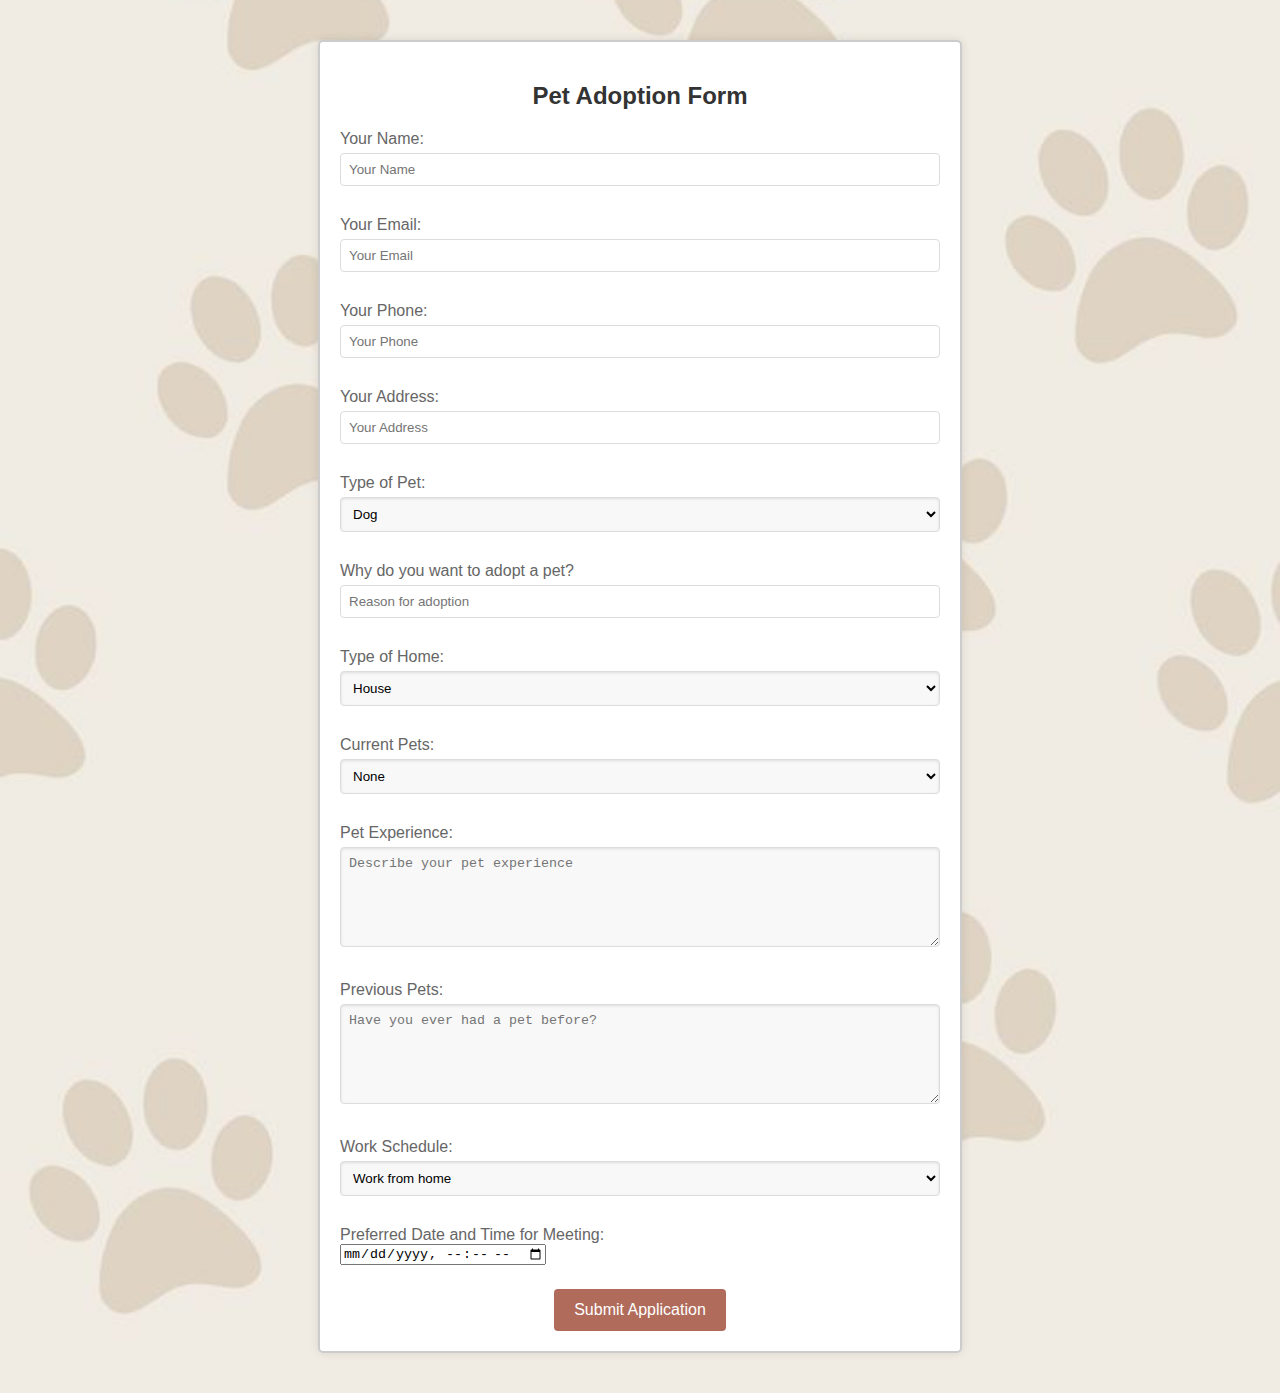
<file: adoptionform/adoptionform.html>
<!DOCTYPE html>
<html lang="en">
<head>
    <meta charset="UTF-8">
    <meta http-equiv="X-UA-Compatible" content="IE=edge">
    <meta name="viewport" content="width=device-width, initial-scale=1.0">
    <title>Adoption Form</title>
    <link rel="icon" href="doglogo.png">
    <link rel="stylesheet" href="adoptionform.css">
</head>
<body>
    <form id="adoptionForm">
        <h2>Pet Adoption Form</h2>

        <label for="name">Your Name:</label>
        <input type="text" id="name" name="name" required placeholder="Your Name" autocomplete="name">

        <label for="email">Your Email:</label>
        <input type="email" id="email" name="email" required placeholder="Your Email" autocomplete="email">

        <label for="phone">Your Phone:</label>
        <input type="tel" id="phone" name="phone" required placeholder="Your Phone" autocomplete="tel">

        <label for="address">Your Address:</label>
        <input type="text" id="address" name="address" required placeholder="Your Address" autocomplete="address-level1">

        <label for="petType">Type of Pet:</label>
        <select id="petType" name="petType">
            <option value="dog">Dog</option>
            <option value="cat">Cat</option>
            <option value="bird">Bird</option>
            <option value="rabbit">Rabbit</option>
        </select>

        <label for="reason">Why do you want to adopt a pet?</label>
        <input type="text" id="reason" name="reason" required placeholder="Reason for adoption">

        <label for="homeType">Type of Home:</label>
        <select id="homeType" name="homeType">
            <option value="house">House</option>
            <option value="apartment">Apartment</option>
            <option value="condo">Condo</option>
            <option value="other">Other</option>
        </select>

        <label for="currentPets">Current Pets:</label>
        <select id="currentPets" name="currentPets">
            <option value="none">None</option>
            <option value="dog">Dog(s)</option>
            <option value="cat">Cat(s)</option>
            <option value="both">Both</option>
            <option value="other">Other</option>
        </select>

        <label for="petExperience">Pet Experience:</label>
        <textarea id="petExperience" name="petExperience" placeholder="Describe your pet experience"></textarea>

        <label for="previousPet">Previous Pets:</label>
        <textarea id="previousPet" name="previousPet" placeholder="Have you ever had a pet before?"></textarea>

        <label for="workSchedule">Work Schedule:</label>
        <select id="workSchedule" name="workSchedule">
            <option value="home">Work from home</option>
            <option value="part-time">Part-time</option>
            <option value="full-time">Full-time</option>
            <option value="flexible">Flexible</option>
        </select>

        <label for="preferredDateTime">Preferred Date and Time for Meeting:</label>
        <input type="datetime-local" id="preferredDateTime" name="preferredDateTime" required title="Select your preferred date and time for meeting the pet">

        <button type="submit">Submit Application</button>
    </form>
    <script src="adoptionform.js"></script>
</body>
</html>
</file>
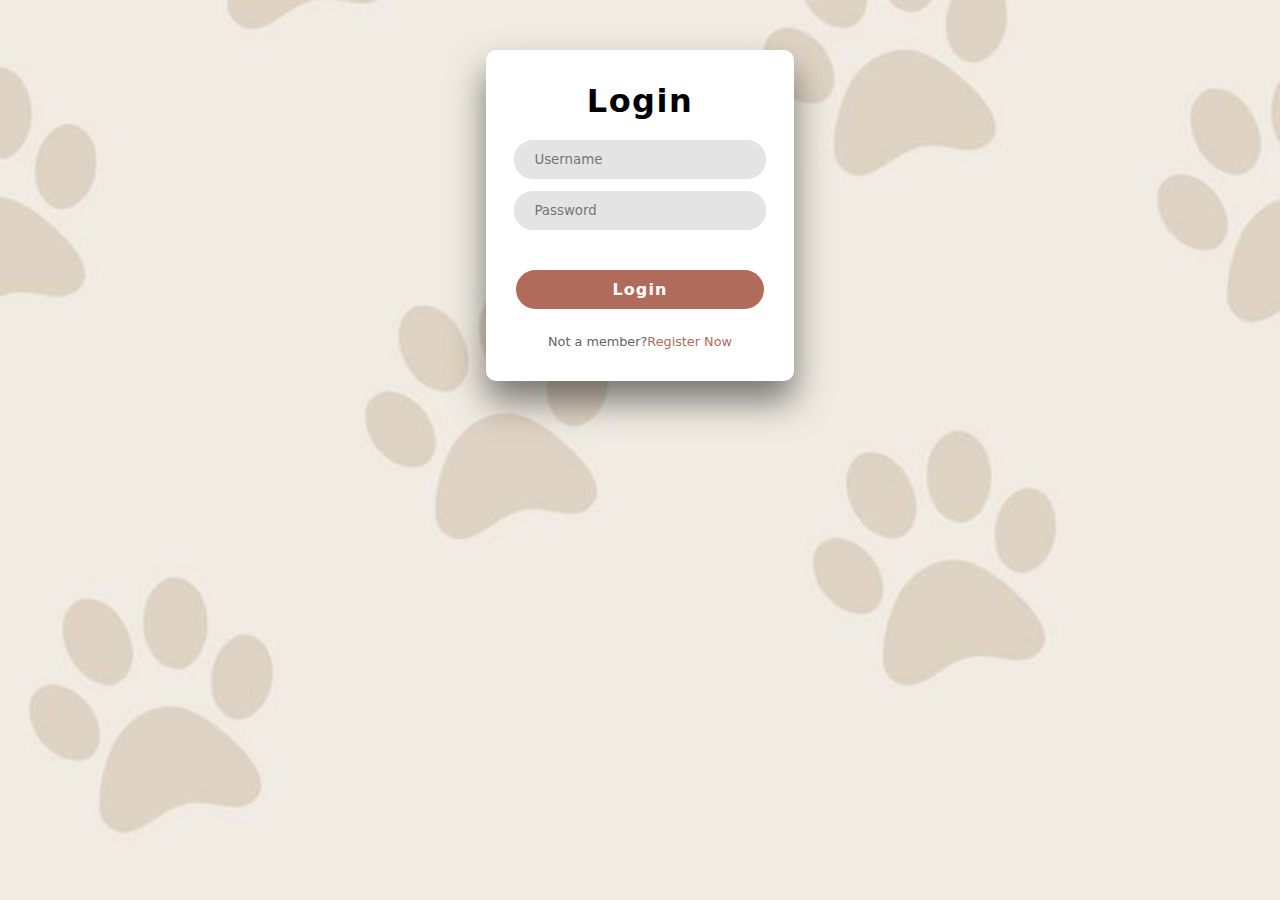
<file: FORM/login.html>
<!DOCTYPE html>
<html lang="en">
<head>
    <meta charset="UTF-8">
    <meta name="viewport" content="width=device-width, initial-scale=1.0">
    <title>Login Page</title>
    <link rel="stylesheet" href="form.css">
</head>
<body>
    <div class="box login-box">
        <h1>Login</h1>
        <form action="#">
            <input type="text" placeholder="Username">
            <input type="password" placeholder="Password">
        </form>
        <a href="/Main Page/main.html"><button>Login</button></a>
        <div class="member">
            Not a member?<a href="./signup.html">Register Now</a>
        </div>
    </div>
    <script>
        function storeLogin() {
            const username = document.querySelector('.login-box input[type="text"]').value;
            const password = document.querySelector('.login-box input[type="password"]').value;
    
          
            const userDetails = localStorage.getItem(username);
            if (userDetails) {
                
                const userDetailsObj = JSON.parse(userDetails);
                
                
                if (userDetailsObj.password === password) {
                    alert('You are now logged in.');
                } else {
                    alert('Incorrect password. Please try again.');
                }
            } else {
                alert('Username does not exist. Please register.');
            }
        }
    
        document.querySelector('.login-box button').addEventListener('click', storeLogin);
    </script>
    
    
</body>
</html>
</file>
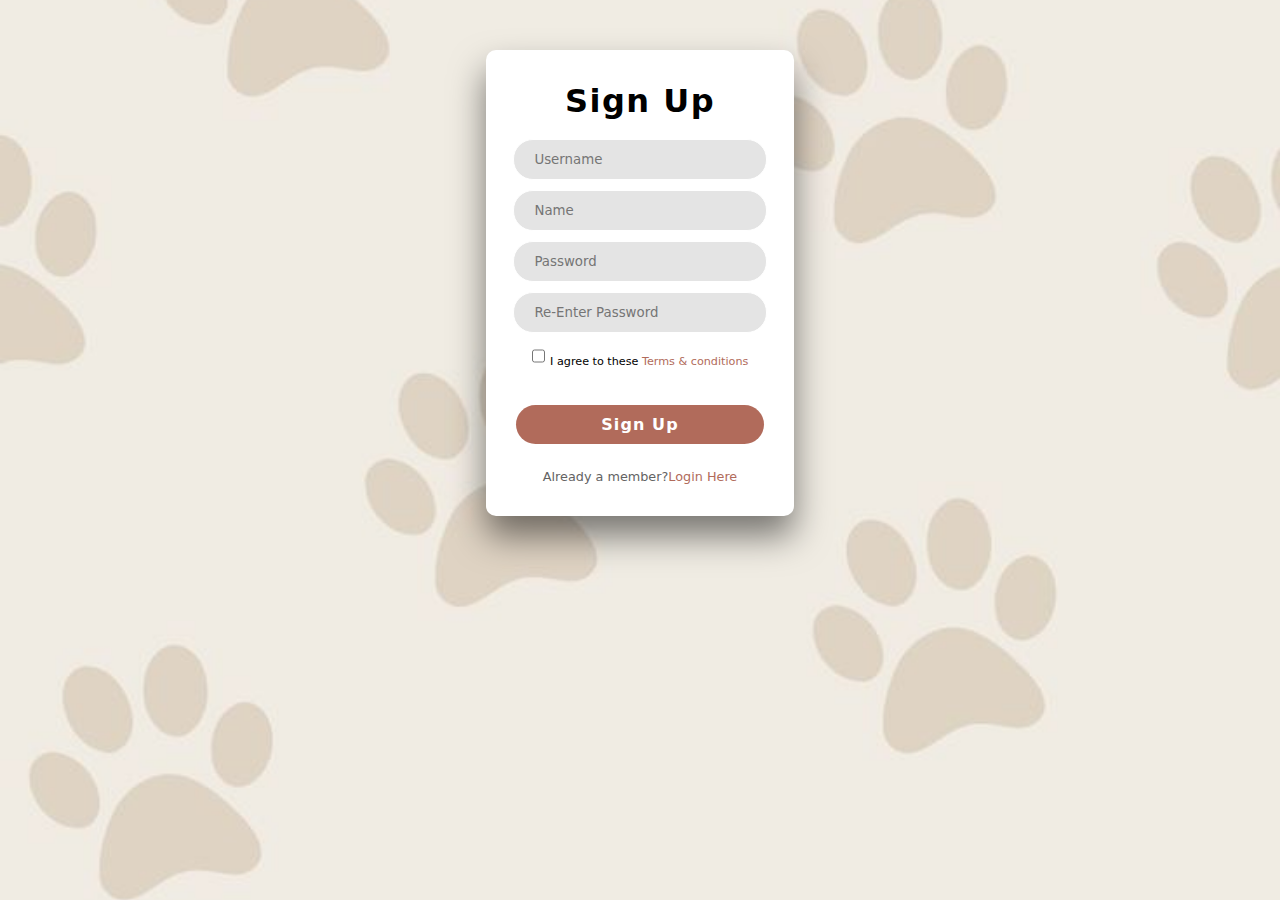
<file: FORM/signup.html>
<!DOCTYPE html>
<html lang="en">
<head>
    <meta charset="UTF-8">
    <meta name="viewport" content="width=device-width, initial-scale=1.0">
    <title>SignUp</title>
    <link rel="stylesheet" href="form.css">
</head>
<body>
    <div class="box signup-box">
        <h1>Sign Up</h1>
        <form id="signupForm">
            <input type="text" placeholder="Username" required>
            <input type="text" placeholder="Name" required>
            <input type="password" placeholder="Password" id="password" required>
            <input type="password" placeholder="Re-Enter Password" id="confirm_password" required>
            <div class="terms">
                <input type="checkbox" id="checkbox" required>
                <label for="checkbox">I agree to these <a href="#">Terms & conditions</a></label>
            </div>
            <button type="submit">Sign Up</button>
        </form>
        <div class="member">
            Already a member?<a href="./login.html">Login Here</a>
        </div>
    </div>
    <script>
        document.getElementById('signupForm').addEventListener('submit', function(event) {
            event.preventDefault(); 
            storeSignUp();
        });
    
        function storeSignUp() {
            const form = document.querySelector('#signupForm');
            const username = form.elements[0].value;
            const name = form.elements[1].value;
            const password = form.elements[2].value;
            const rePassword = form.elements[3].value;
    
            if (localStorage.getItem(username)) {
                alert('Username already exists, please choose another.');
                return;
            }
    

            if (password === rePassword) {
                
                localStorage.setItem(username, JSON.stringify({ name: name, password: password }));
                alert('You are now registered.'); 
            } else {
                
                alert('Passwords do not match, please try again.');
            }
        }
    </script>
    
    
</body>
</html>
</file>
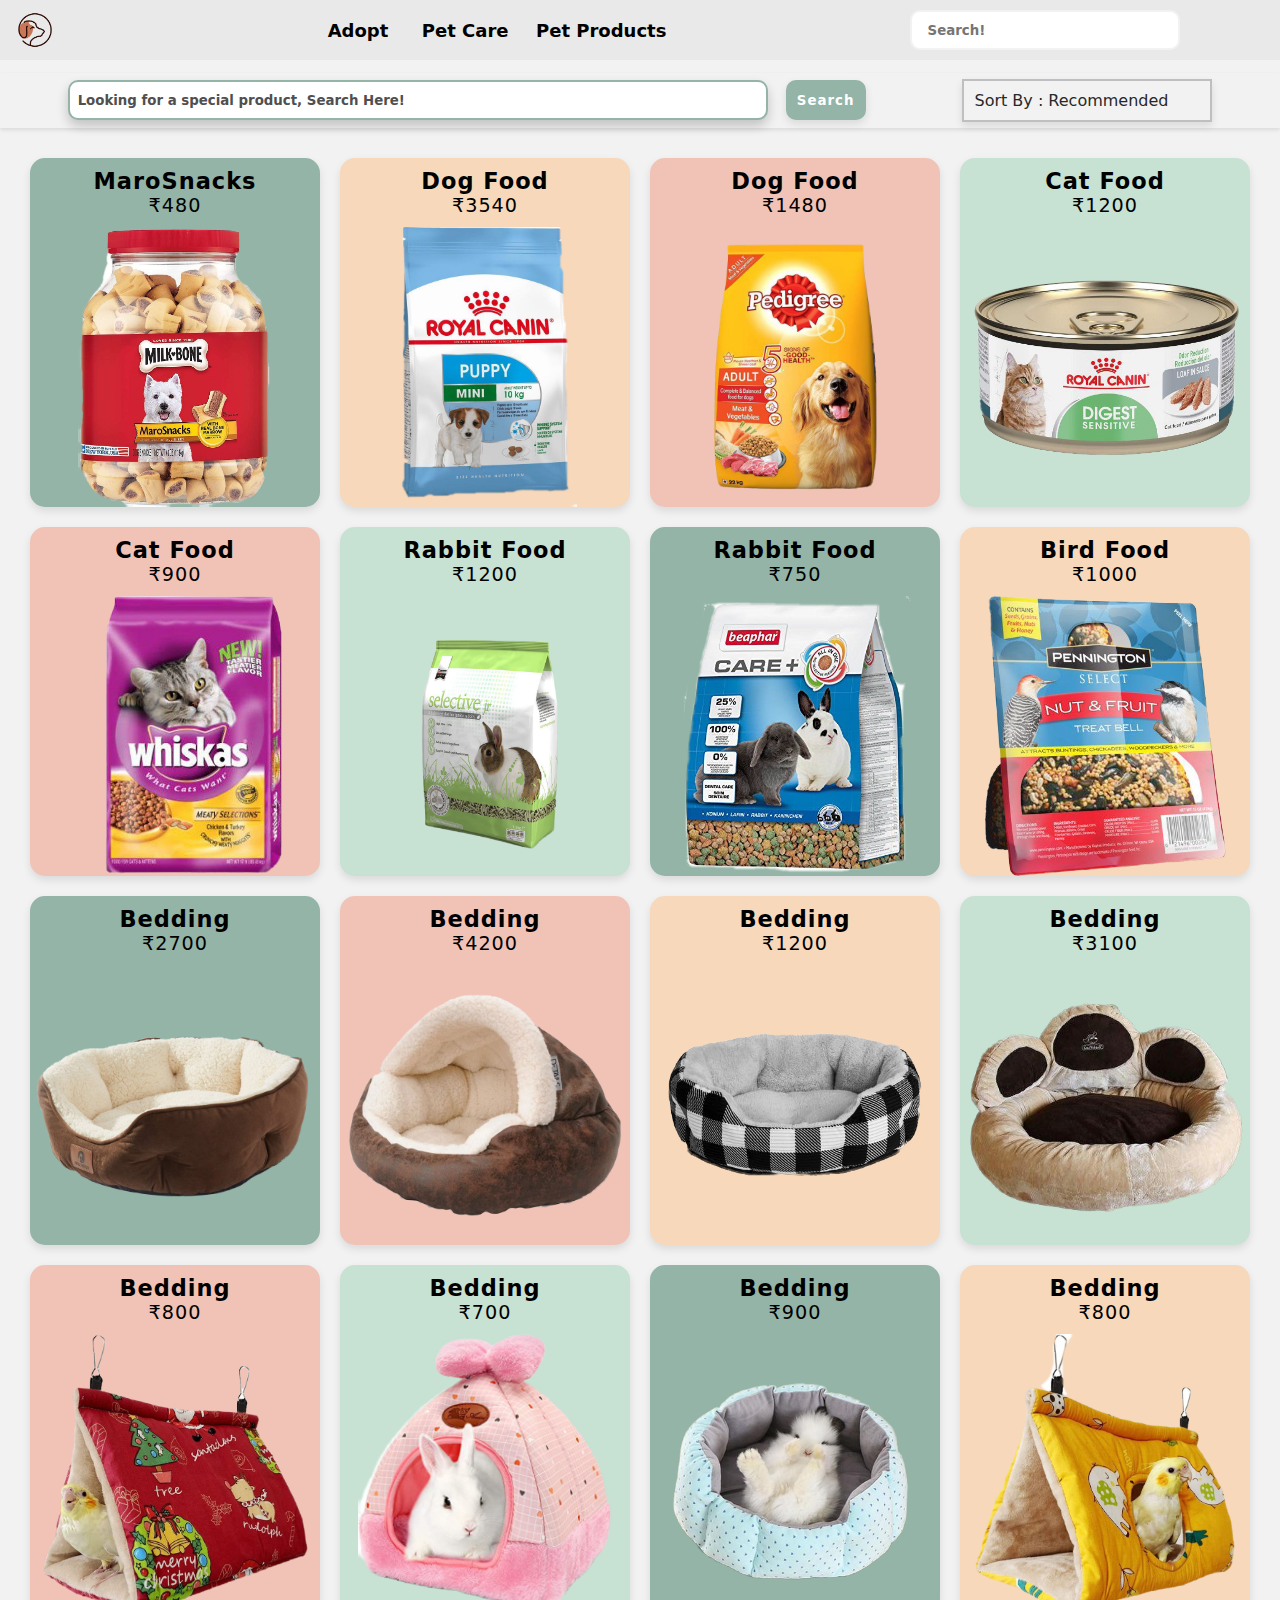
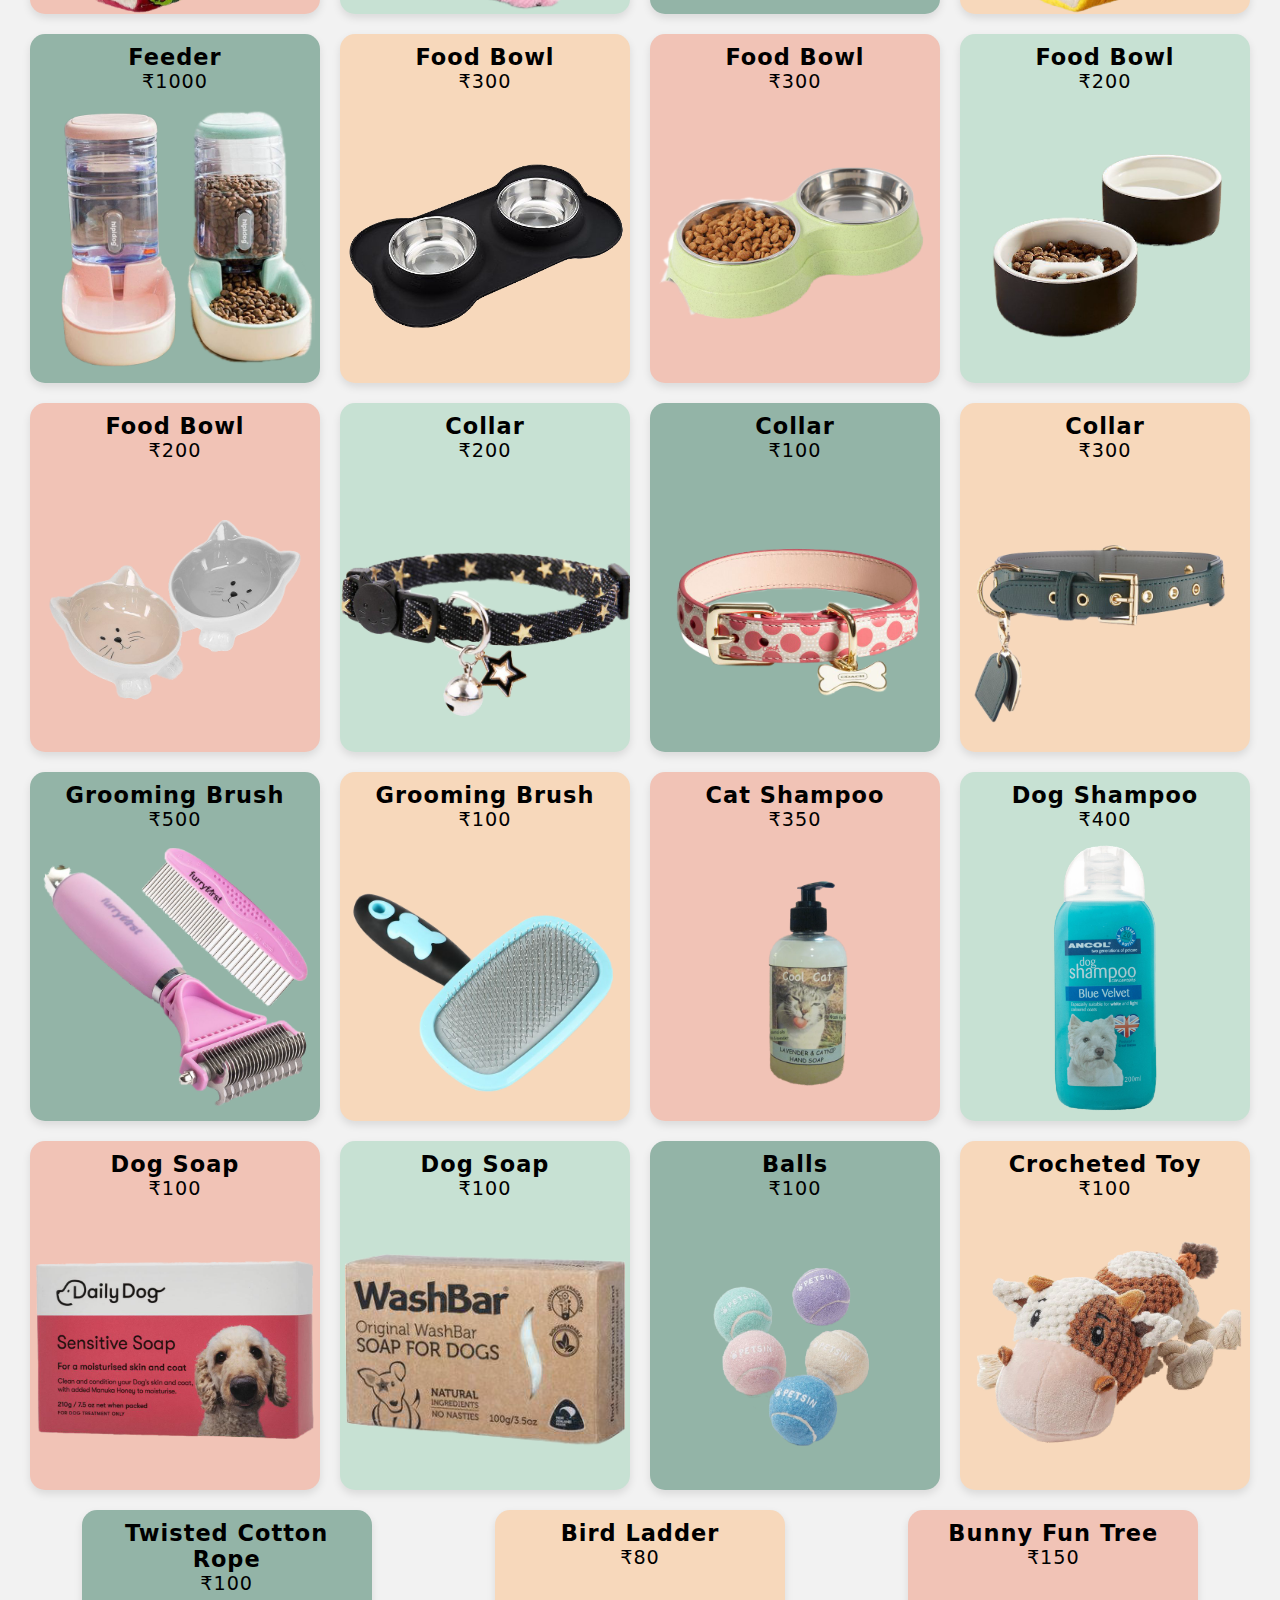
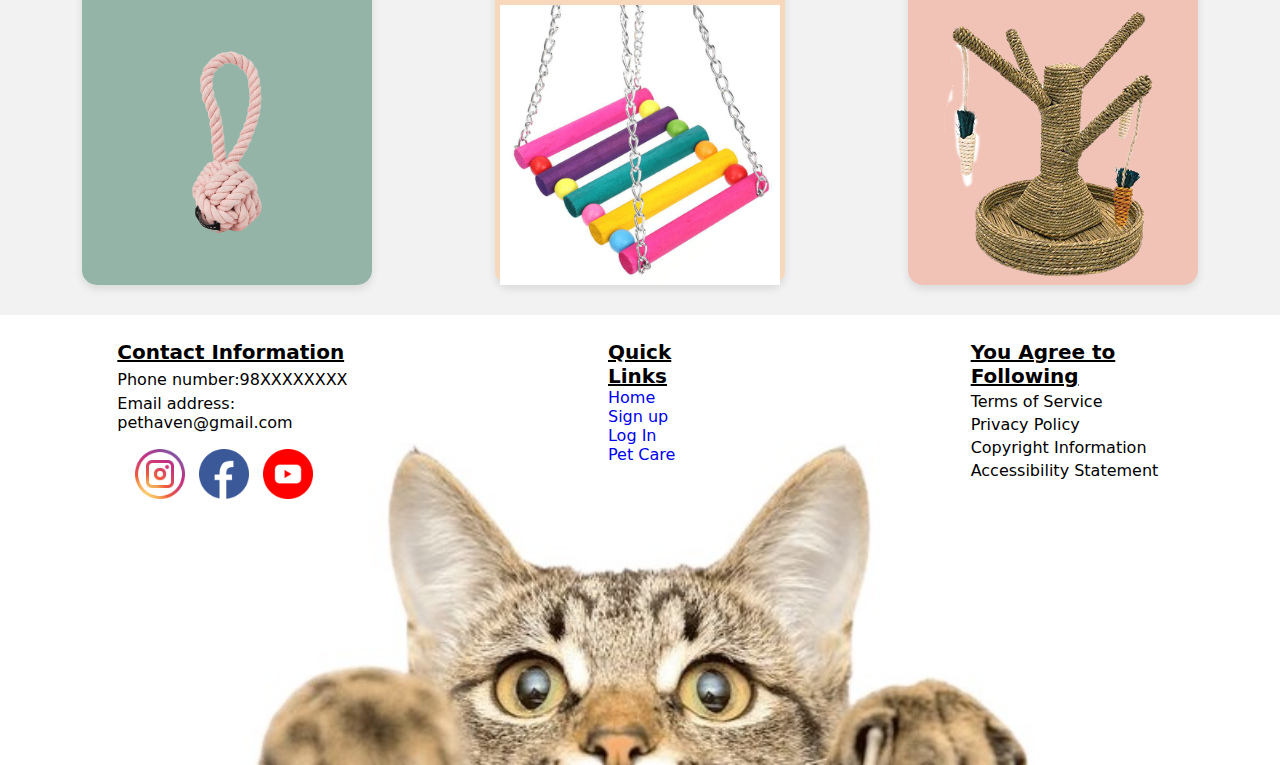
<file: product/items.html>
<!DOCTYPE html>
<html lang="en">
<head>
    <meta charset="UTF-8">
    <meta name="viewport" content="width=device-width, initial-scale=1.0">
    <title>Items</title>
    <link rel="stylesheet" href="/pets.css">
    <link rel="stylesheet" href="/navbar.css">
    <link rel="stylesheet" href="https://cdnjs.cloudflare.com/ajax/libs/font-awesome/6.5.1/css/all.min.css" integrity="sha512-DTOQO9RWCH3ppGqcWaEA1BIZOC6xxalwEsw9c2QQeAIftl+Vegovlnee1c9QX4TctnWMn13TZye+giMm8e2LwA==" crossorigin="anonymous" referrerpolicy="no-referrer" />
</head>
<body>
    <div class="navigation-bar">
        <div class="content-left">
            <a href="/Main Page/main.html"><img src="/pethaven_logo.png" alt="logo"></a>
        </div>
        <div class="content-middle" style="justify-content: center;">
            <div class="dropdown">
                <a class="dropbutton" style="display: flex;"><span class="dropbtn-text">Adopt</span>
                    <span style="margin-left: 2%;"><i class="fa-solid fa-caret-down"></i></span>
                </a>
                <div class="dropdown-content">
                    <a href="/breed-dog/dogs.html"><h3  class="dropdown-content-text">Dog</h3><a>
                    <a href="/breed-cat/cats.html"><h3 class="dropdown-content-text">Cat</h3></a>
                    <a href="/breed-bird/birds.html"><h3 class="dropdown-content-text">Bird</h3></a>
                    <a href="/breed-rabbit/rabbits.html"><h3 class="dropdown-content-text">Rabbit</h3></a>
                </div>
            </div>
            <!-- <a href="#about-us" class="about-us-header">About Us</a>
            <a href="#contact-us" class="conatct-us-header">Contact Us</a> -->
            <a href="/petcare/petCare.html" class="pet-care-header">Pet Care</a>
            <a href="/product/items.html" class="conatct-us-header">Pet Products</a>
        </div>

        <div class="content-right">
            <div class="content-right-input">
                <input type="text" placeholder="Search!" class="search-bar1">
            </div>
            <div class="content-right-icons">
                <a href="#" class="serach-icon"><i class="fa-solid fa-magnifying-glass"></i></a>
                <a href="#"><i class="fa-solid fa-user"></i></a>
            </div>
        </div>
    </div>
    <div class="header">
        <div class="search-bar">
            <input type="text" placeholder="Looking for a special product, Search Here!">
            <button id="search-button">Search</button>
        </div>

        <div class="dropdown">
            <button class="dropbtn" style="display: flex;justify-content: space-between;"><span class="dropbtn-text">Sort By : Recommended</span>
                <span><i class="fa-solid fa-caret-down"></i></span>
            </button>
            <div class="dropdown-content">
                <button class="sort-price"><h3  class="dropdown-content-text">Price</h3><button>
                <button class="sort-recommended"><h3 class="dropdown-content-text">Recommended</h3></button>
            </div>
        </div>
    </div>

    <div class="container">
    </div>


    <div class="footer">
        <div class="list1">
      
          <p class="list-heading">Contact Information</p>
          <ul class="contact-information-list">
              <li>Phone number:98XXXXXXXX</li>
              <li>Email address: pethaven@gmail.com</li>
          </ul>
          <ul class="social-media">
              <li><a href="#"><img src="/footer images/instagram.jpg" alt="image"></a></li>
              <li><a href="#"><img src="/footer images/facebook.jpg" alt="image"></a></li>
              <li><a href="#"><img src="/footer images/youtube.jpg" alt="image"></a></li>
          </ul>
        </div>
      
        <div class="list2">
          <p class="list-heading">Quick Links</p>
          <ul class="list-2-links">
              <li><a href="/Main Page/main.html">Home</a></li>
              <li><a href="#">Sign up</a></li>
              <li><a href="#">Log In</a></li>
              <li><a href="/petcare/petCare.html">Pet Care</a></li>
          </ul>
      </div>
      
      <div class="list3">
        <p class="list-heading">You Agree to Following</p>
        <ul class="term-of-list">
            <li>Terms of Service</li>
            <li>Privacy Policy</li>
            <li>Copyright Information</li>
            <li>Accessibility Statement</li>
        </ul>
      </div>
      </div>
      
      </div>
  
      
      
    <script src="/product.js"></script>
    <script src="items.js"></script>
</body>
</html>
</file>
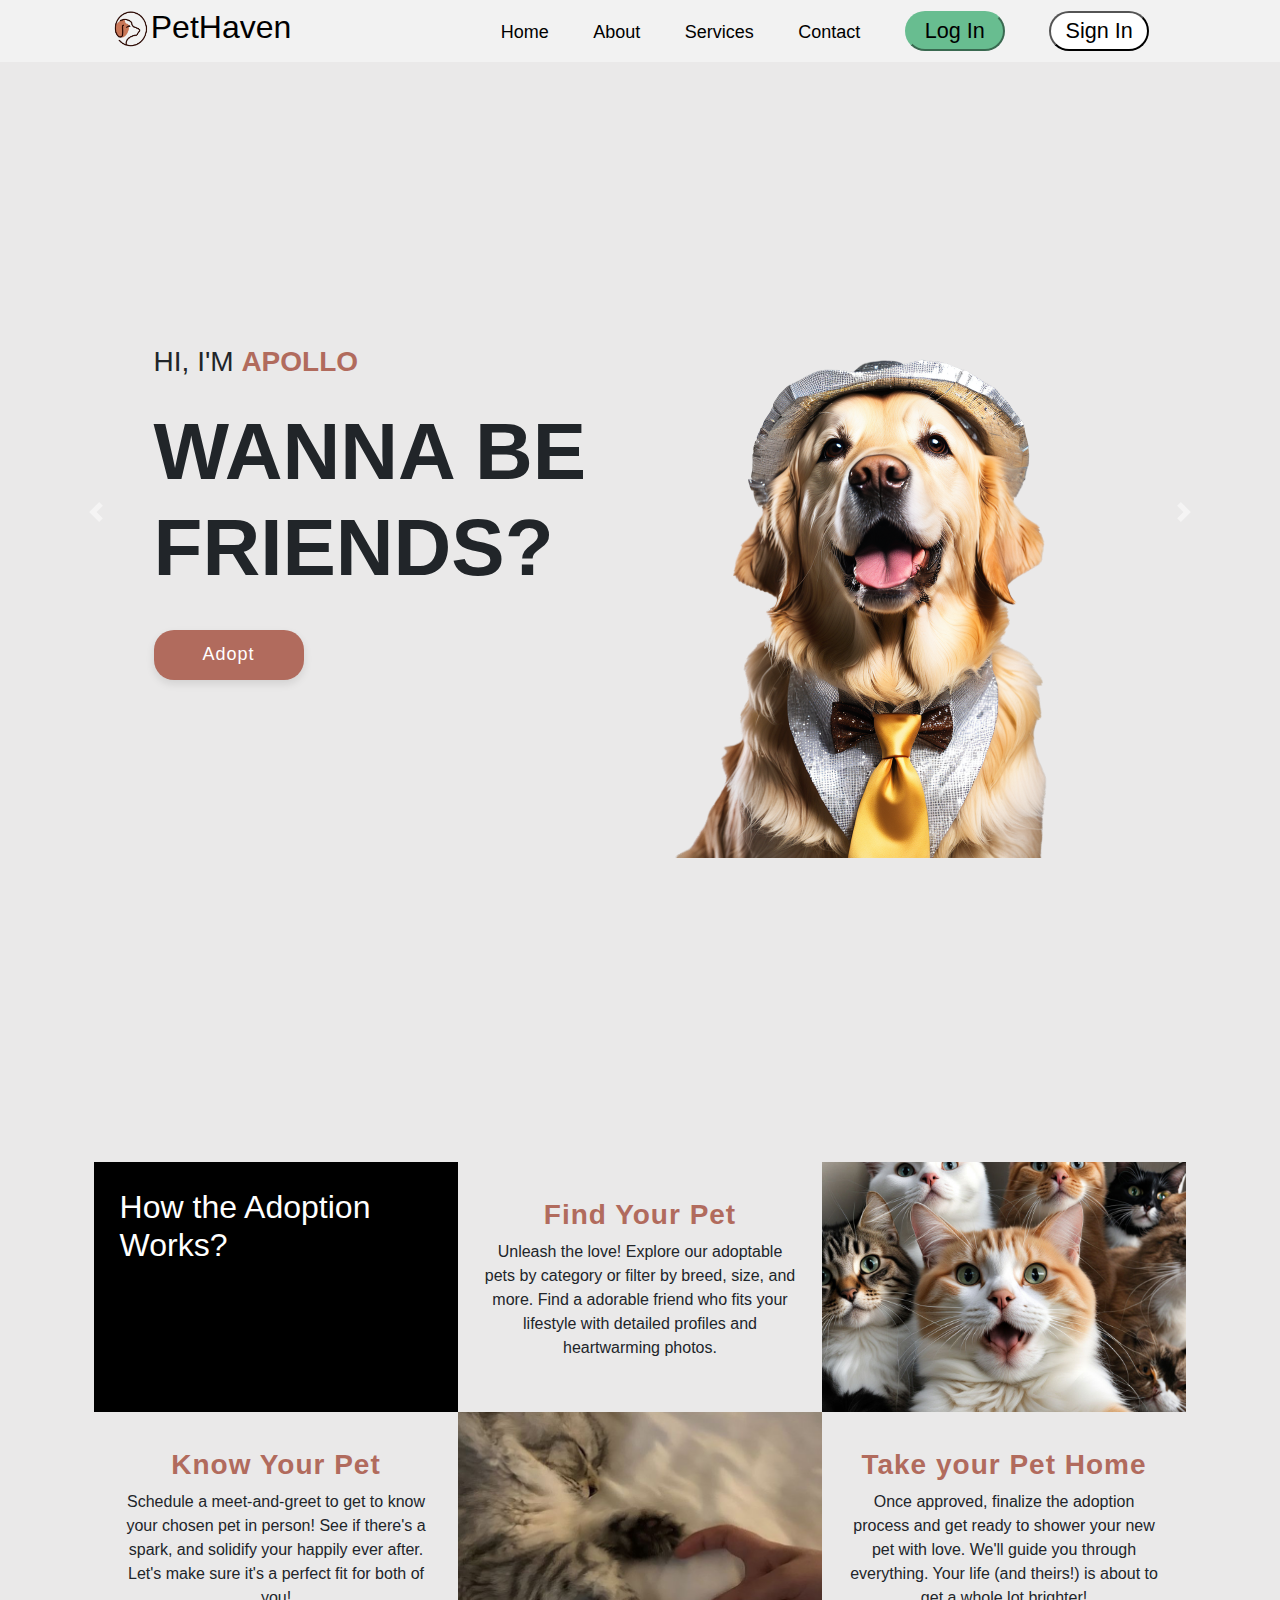
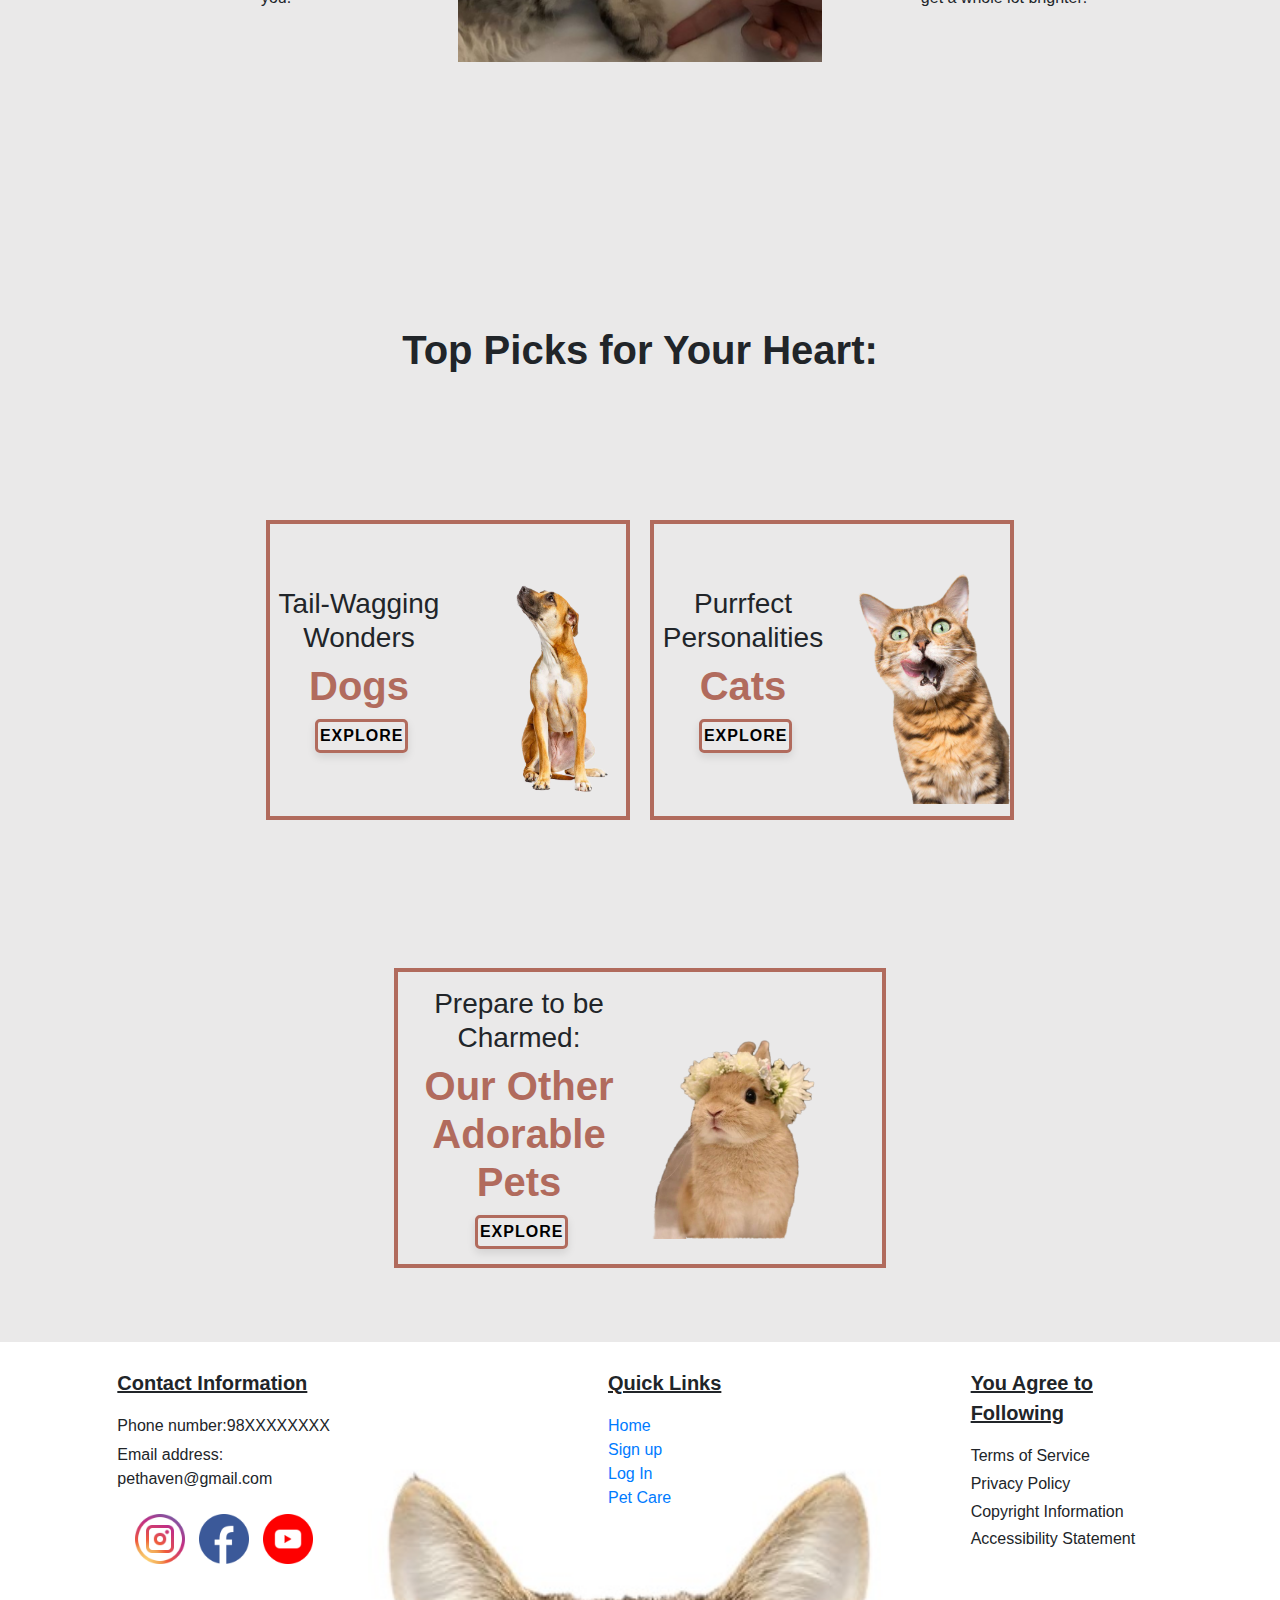
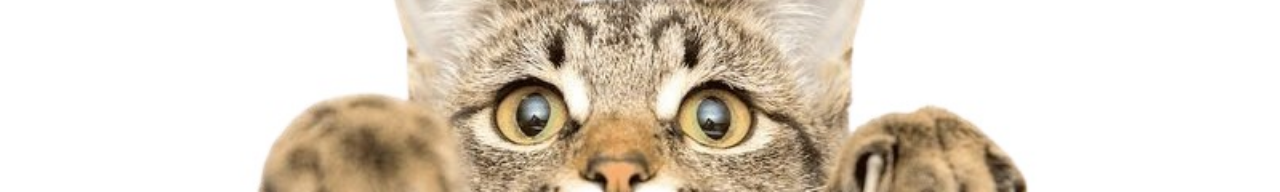
<file: You may like/youmaylike.html>
<!DOCTYPE html>
<html lang="en">
<head>
  <meta charset="UTF-8">
  <meta name="viewport" content="width=device-width, initial-scale=1, shrink-to-fit=no">
  <link rel="stylesheet" href="https://maxcdn.bootstrapcdn.com/bootstrap/4.5.2/css/bootstrap.min.css">
  <title>Page 1</title>
  <link rel="stylesheet" href="https://cdnjs.cloudflare.com/ajax/libs/font-awesome/6.5.1/css/all.min.css" integrity="sha512-DTOQO9RWCH3ppGqcWaEA1BIZOC6xxalwEsw9c2QQeAIftl+Vegovlnee1c9QX4TctnWMn13TZye+giMm8e2LwA==" crossorigin="anonymous" referrerpolicy="no-referrer" />
  <link rel="stylesheet" href="youmaylike.css">
  <link rel="stylesheet" href="/navbar.css">
</head>
<body>
  <header class="navbar">
    <div class="logo">
        <a href="#"><img src="/doglogo.png" style="width: 40px;" alt="Company Logo"></a>
        <a href="#"><h2>PetHaven</h2></a>
    </div>
    <nav class="nav-links">
        <a href="/FORM/signup.html">Home</a>
        <a href="/FORM/signup.html">About</a>
        <a href="/FORM/signup.html">Services</a>
        <a href="/FORM/signup.html">Contact</a>
        <a href="/FORM/login.html"><button class="coloured-button">Log In</button></a>
        <a href="/FORM/signup.html"><button class="uncolour-button">Sign In</button></a>
    </nav>
</header>
  <!-- ------------------------------------------------------------------------------- -->
<div id="myCarousel" class="carousel slide" data-ride="carousel" data-interval="3000">
  <div class="carousel-inner">
    <div class="carousel-item active">
      <div class="pet-slide slide">
        <div class="information">
          <h3 class="info-heading">HI, I'M <span style="color: #b16b5d; font-weight: 800;">APOLLO</span></h3>
          <h1 class="info-subtext">WANNA BE FRIENDS?</h1>
          <a href="/FORM/signup.html"><button class="info-button">Adopt</button></a>
        </div>
        <div class="pet-image">
          <img src="slider_img1.png.png">
        </div>
      </div>
    </div>
    <div class="carousel-item">
      <div class="pet-slide slide">
        <div class="information">
          <h3 class="info-heading">HELLO THERE! I'M <span style="color: #b16b5d; font-weight: 800;">PEARL</span></h3>
          <h1 class="info-subtext">How about we become pals?</h1>
          <a href="/FORM/signup.html"><button class="info-button">Adopt</button></a>
        </div>
        <div class="pet-image">
          <img src="slider-img2.png">
        </div>
      </div>
    </div>
    <div class="carousel-item">
      <div class="pet-slide slide">
        <div class="information">
          <h3 class="info-heading">Tweet-tweet! I'M <span style="color: #b16b5d; font-weight: 800;">JADE</span></h3>
          <h1 class="info-subtext">Fancy being my companion? </h1>
          <a href="/FORM/signup.html"><button class="info-button">Adopt</button></a>
        </div>
        <div class="pet-image">
          <img src="slider-img3.png">
        </div>
      </div>
    </div>
    <div class="carousel-item">
      <div class="pet-slide slide">
        <div class="information">
          <h3 class="info-heading">HELLO THERE! I'M <span style="color: #b16b5d; font-weight: 800;">JUMPY</span></h3>
          <h1 class="info-subtext">Ready to hop into friendship?</h1>
          <a href="/FORM/signup.html"><button class="info-button">Adopt</button></a>
        </div>
        <div class="pet-image">
          <img src="slider-img4.png">
        </div>
      </div>
    </div>
  </div>
  <a class="carousel-control-prev" href="#myCarousel" role="button" data-slide="prev">
    <span class="carousel-control-prev-icon" aria-hidden="true"></span>
    <span class="sr-only">Previous</span>
  </a>
  <a class="carousel-control-next" href="#myCarousel" role="button" data-slide="next">
    <span class="carousel-control-next-icon" aria-hidden="true"></span>
    <span class="sr-only">Next</span>
  </a>
  </div>
<!-- ---------------------------------------------------------------------------- -->

  <div class="adoption-process">
    <div class="first-row">
      <div class="process" id="process1">
        <h2>How the Adoption <br> Works?</h2>
        <i class="fa-solid fa-arrow-right" style="font-size: 60px;margin-top:20px ;"></i>
      </div>
      <div class="process" id="process2">
        <i class="fa-solid fa-dog"></i>
        <h3 style="color: #b16b5d; font-weight: 900;letter-spacing: 1px;">Find Your Pet</h3>
        <p  style="text-align: center;">Unleash the love! Explore our adoptable pets by category or filter by breed, size, and more. 
          Find a adorable friend who fits your lifestyle with detailed profiles and heartwarming photos.</p>
      </div>
      <div class="process" id="process3">
        <img src="process3-img.jpeg">
      </div>
    </div>

    <div class="second-row">
      <div class="process" id="process2">
        <i class="fa-solid fa-cat"></i>
        <h3 style="color: #b16b5d; font-weight: 900;letter-spacing: 1px;">Know Your Pet</h3>
        <p style="text-align: center;"> Schedule a meet-and-greet to get to know your chosen pet in person! 
          See if there's a spark, and solidify your happily ever after.  
          Let's make sure it's a perfect fit for both of you!</p>
      </div>
      <div class="process" id="process5">
        <img src="_3.jpg">
      </div>
      <div class="process" id="process2">
        <i class="fa-solid fa-paw"></i>
        <h3 style="color: #b16b5d; font-weight: 900;letter-spacing: 1px;">Take your Pet Home</h3>
        <p style="text-align: center;">Once approved, finalize the adoption process and get
           ready to shower your new pet with love. We'll guide you through everything.  
          Your life (and theirs!) is about to get a whole lot brighter!</p>
      </div>
    </div>
  </div>

<!-- ------------------------------------------------------------------------------->

<div class="top-pick">
  <div class="top-pick-heading">
    <h1>Top Picks for Your Heart:</h1>
  </div>

  <div class="all-picks">
    <div class="pick">
      <div class="pick-text">
        <h3>Tail-Wagging Wonders</h3>
        <h1 style="color: #b16b5d; font-weight: 900;">Dogs</h1>
        <a href="/FORM/signup.html"><button>EXPLORE</button></a>
      </div>
      <div class="pick-image">
        <img src="pick1.png">
      </div>
    </div>
    <div class="pick">
      <div class="pick-text">
        <h3>Purrfect Personalities </h3>
        <h1 style="color: #b16b5d; font-weight: 900;">Cats</h1>
        <a href="/FORM/signup.html"><button>EXPLORE</button></a>
      </div>
      <div class="pick-image">
        <img src="pick2.png">
      </div>
    </div>
    </div>
    <div class="pick-other">
      <div class="pick-text">
        <h3>Prepare to be Charmed:</h3>
        <h1 style="color: #b16b5d; font-weight: 900;">Our Other Adorable Pets</h1>
        <a href="/FORM/signup.html"><button>EXPLORE</button></a>
      </div>
      <div class="pick-image">
        <img src="pick3.png">
      </div>
    </div>
  </div>

  <!-- ------------------------------------------------------------------ -->
  <div class="footer">
    <div class="list1">
  
      <p class="list-heading">Contact Information</p>
      <ul class="contact-information-list">
          <li>Phone number:98XXXXXXXX</li>
          <li>Email address: pethaven@gmail.com</li>
      </ul>
      <ul class="social-media">
          <li><a href="#"><img src="/footer images/instagram.jpg" alt="image"></a></li>
          <li><a href="#"><img src="/footer images/facebook.jpg" alt="image"></a></li>
          <li><a href="#"><img src="/footer images/youtube.jpg" alt="image"></a></li>
      </ul>
    </div>
  
    <div class="list2">
      <p class="list-heading">Quick Links</p>
      <ul class="list-2-links">
          <li><a href="/Main Page/main.html">Home</a></li>
          <li><a href="#">Sign up</a></li>
          <li><a href="#">Log In</a></li>
          <li><a href="/petcare/petCare.html">Pet Care</a></li>
      </ul>
  </div>
  
  <div class="list3">
    <p class="list-heading">You Agree to Following</p>
    <ul class="term-of-list">
        <li>Terms of Service</li>
        <li>Privacy Policy</li>
        <li>Copyright Information</li>
        <li>Accessibility Statement</li>
    </ul>
  </div>
  </div>
  
  </div>
  
  <script src="https://code.jquery.com/jquery-3.5.1.slim.min.js"></script>
  <script src="https://cdn.jsdelivr.net/npm/@popperjs/core@2.10.2/dist/umd/popper.min.js"></script>
  <script src="https://cdn.jsdelivr.net/npm/bootstrap@4.5.2/dist/js/bootstrap.min.js"></script>
</body>
</html>
</file>
<file: adoptionform/adoptionform.css>
body {
    font-family: Arial, sans-serif;
    margin: 0;
    padding: 20px;
    background-color: #f0f0f0;
    display: flex;
    justify-content: center;
    background-image: url('photo1.jpg'); 
    background-size: cover;
    background-position: center; 
}

form {
    width: 100%;
    max-width: 600px;
    background-color: #ffffff;
    /* background-image: url('download.jpg');  */
    padding: 20px;
    margin: 20px;
    border-radius: 5px;
    box-shadow: 0 0 10px rgba(0, 0, 0, 0.1);
    border: 2px solid #ccc;
}

h2 {
    color: #333;
    text-align: center;
}

label {
    margin-top: 10px;
    display: block;
    color: #666;
}

input[type="text"], input[type="email"], input[type="tel"], select, textarea {
    width: 100%;
    padding: 8px;
    margin-top: 5px;
    margin-bottom: 20px;
    border-radius: 4px;
    border: 1px solid #ddd;
    box-sizing: border-box;
}

input[type="checkbox"] {
    margin-right: 5px;
    vertical-align: middle;
}


form button {
    display: block;
    margin: 0 auto;
    background-color: #b16b5b;
    color: white;
    padding: 12px 20px;
    border: none;
    border-radius: 4px;
    cursor: pointer;
    font-size: 16px;

}
input[type="datetime-local"] {
    margin-bottom: 24px; 
}
form button:hover {
    background-color: #b16b5b;
}
select, textarea {
    background-color: #f8f8f8;
    box-shadow: inset 0 1px 3px #ddd;
}

textarea {
    height: 100px; 
    max-width:600px;
}



@media (max-width: 640px) {
    body {
        padding: 10px;
    }
    form {
        margin: 10px;
        width: auto;
    }
}
</file>
<file: FORM/form.css>
* {
    margin:0;
    padding:0;
    box-sizing:border-box;
    font-family: system-ui, -apple-system, BlinkMacSystemFont, 'Segoe UI', Roboto, Oxygen, Ubuntu, Cantarell, 'Open Sans', 'Helvetica Neue', sans-serif;
}

body {
    background-color: #f2f2f2;
    background-image: url('photo1.jpg'); 
    background-size: cover;
    background-position: center; 
}

.box {
    height:30%;
    width:24%;
    padding:2rem 1rem;
    margin:50px auto;
    background-color: white;
    border-radius:10px;
    text-align:center;
    box-shadow:0 20px 35px rgba(0,0,0,0.5);
}

h1 {
    font-size:2rem;
    color:black;
    margin-bottom: 1.2rem;
    letter-spacing: 1.5px;
}

form input {
    width:92%;
    outline:none;
    border:1px solid #fff;
    padding:12px 20px;
    margin-bottom:10px;
    border-radius: 20px;
    background:#e4e4e4;
}

button {
    font-size:1rem;
    font-weight:700;
    margin-top:1.8rem;
    padding:10px 0;
    border-radius: 20px;
    outline:none;
    border:none;
    width:90%;
    color:#fff;
    cursor:pointer;
    background-color: #b16b5b;
    margin-bottom: 1%;
    letter-spacing: 1.1px;
}

button:hover {
    background: #9a5850; 
}

input:focus {
    border:1px solid rgb(192,192,192); 
}

.terms {
    margin-top: 0.1rem;
}

.terms input {
    margin-top: 0.1rem;
    height:1.5em;
    width:1em;
    vertical-align: middle;
    cursor: pointer;
}

.terms label {
    margin-top: 0.1rem;
    font-size: 0.7rem;
}

.terms a {
    margin-top: 0.1rem;
    color:#b16b5b;
    text-decoration: none;
}

.member {
    font-size: 0.8rem;
    margin-top: 1.4rem;
    color:#636363;
}

.member a {
    color:#b16b5b;
    text-decoration:none;
}
@media (max-width: 890px) {
    .box {
        width:30%;
    }

}
@media (max-width: 700px) {
    .box {
        width:40%;
    }

}
@media (max-width:500px) {
    .box {
        width:70%;
    }

}
@media (max-width:300px) {
    .box {
        width:90%;
    }

}
</file>
<file: pets.css>
*{
    margin: 0;
    padding: 0;
    box-sizing: border-box;
    font-family: system-ui, -apple-system, BlinkMacSystemFont, 'Segoe UI', Roboto, Oxygen, Ubuntu, Cantarell, 'Open Sans', 'Helvetica Neue', sans-serif;
}
body{
    background-color: #f2f2f2;
}

.header{
    width: 100%;
    height: 55px;
    margin-top: 1%;
    padding: 2%;
    display: flex;
    /* background: red; */
    justify-content: space-around;
    align-items: center;
    box-shadow: 0 2px 4px rgba(0, 0, 0, 0.1);
}

.search-bar{
    /* background: green; */
    padding: 0;
}

.search-bar input{
    width: 700px;
    height: 40px;
    border-radius: 10px;
    border-color: #93b4a7;
    /* border: none; */
    padding: 1%;
    /* color: #f9be88; */
    font-weight: 500;
    box-shadow: 0 4px 8px rgba(0,0,0,0.1);
}

.search-bar input{
    box-shadow: 0 6px 12px rgba(0,0,0,0.2);
    border: solid 2px #93b4a7;
}

.search-bar input::placeholder{
    font-weight: 700;
    color:  rgb(80, 79, 79);   
}

.search-bar button{
    width: 80px;
    height: 40px;
    margin: 13px;
    border-radius: 10px;
    border: none;
    background: #93b4a7;
    color: white;
    box-shadow: 0 4px 8px rgba(0,0,0,0.1);
    transition: all 0.3s ease-in-out;
    font-weight: 800;
    letter-spacing: 1px;
}

.search-bar button:hover{
    /* transform: translateY(-10px); */
    box-shadow: 0 6px 12px rgba(0,0,0,0.2);

}

.dropbtn{
    width: 250px;
    background-color:transparent;
    color: rgb(40, 40, 40);
    padding: 10px;
    font-size: 16px;
    cursor: pointer;
    border: 2px solid #bfbfc1;
    text-align: left;
    box-shadow: 0 4px 8px rgba(0,0,0,0.1);
}

.dropdown-content{
    display: none;
    position: absolute;
}

.dropdown-content button{
    width: 250px;
    text-align: left;
    background-color: #f2f2f2;
    border: none;
    font-size: 14px;
    color:  rgb(40, 40, 40);
}

.dropdown-content-text{
    margin: 2%;
}

.dropdown-content button:hover{
    background-color: #bfbfc1;
}

.dropdown:hover .dropdown-content{
    display: flex;
    flex-direction: column;
    align-items: flex-start;
}

/* ---------------------------------------------------------------------------- */
.container{
    display: flex;
    justify-content: space-around;
    flex-wrap: wrap;
    padding: 20px;
}

.box{
    width: calc(25% - 20px);
    margin: 10px;
    background: grey;
    text-align: center;
    /* padding: 20px; */
    display: flex;
    flex-direction: column;
    justify-content: space-between;
    border-radius: 15px;
    box-shadow: 0 4px 8px rgba(0,0,0,0.1);
    transition: all 0.3s ease-in-out;

}

.box:hover{
    transform: translateY(-10px);
    box-shadow: 0 6px 12px rgba(0,0,0,0.2);

}
a{
    text-decoration: none;
}

.detail-box{
    margin: 10px;
    display: flex;
    flex-direction: column;
}

.detail-box a{
    font-size: larger;
    letter-spacing: 1px;
    color:black;
}

.name{
    font-size:x-large;
    letter-spacing: 7px;
}

.age{
    margin-bottom:30px ;
}

.slide-img{
    width: 100%;
    height: 280px;
    /* background: red; */
}


.slide-img img{
    width: 100%;
    height: 100%;
    object-fit: contain;
}


/* @media (max-width : 1000px){
    .box {
        width: calc(40% - 20px); 
    }
} */

@media (max-width: 1200px) {
    .search-bar input{
        width: 450px;
    }


}

@media (max-width: 900px) {
    .box {
        width: calc(30% - 20px); 
    }

    .search-bar input{
        width: 350px;
    }
}


@media (max-width: 768px) {
    .box {
        width: calc(50% - 20px); 
    }

    .search-bar input{
        width: 280px;
    }

    .dropbtn{
        width: 190px;
        font-size: 14px;
    }

    .dropdown-content button{
        width: 190px;
        font-size: 14px;
    }
}

@media (max-width: 630px) {
    .search-bar input{
        width: 240px;
    }
    .search-bar input::placeholder{
        font-weight: 300;
    }
    .search-bar button{
        width: 60px;
        font-size: 13px;
    }
}

@media (max-width: 565px) {
    .header{
        flex-direction: column;
        height: fit-content;
        justify-content: center;
        align-items: center;
    }
    .search-bar input{
        width: 350px;
    }
    .search-bar button{
        width: 70px;
        font-size: 15px;
    }
}

@media (max-width: 500px) {
    .box {
        width: 100%; 
    }
}

@keyframes smoothTransition {
    from { width: 0; }
    to { width: 100%; }
}

.container {
    animation: smoothTransition 4s ease-in-out;
}

.sortButton{
    margin: 20px;
    padding: 10px;
}

/* ------------------------------------------------------------------ */
*{
    margin: 0;
    padding: 0;
    box-sizing: border-box;
}

.profile-box{
    width: 100%;
    height: 100vh;
    background-color: #f2f2f2;
    background-image: linear-gradient(to right, #f2f2f2 70%, #f1c3b6 30%);
    display: flex;

}

.profile-box-left{
    width: 40%;
    /* background: red; */
    display: flex;
    flex-direction: column;
    justify-content: center;
}

.profile-box-left-content{
    align-self: flex-end;
    width: 70%;
    height: 60%;
    /* background: purple; */
    display: flex;
    flex-direction: column;
    /* justify-content: space-around; */
}



.profile-box-left-name p{
    font-weight: 1000;
    font-size: 80px;
    margin-top: 4%;
    margin-bottom: 3%;
    letter-spacing: 2px;
    color: #b16b5d;
}

.profile-box-left-breed p{
    font-size: 30px;
    font-weight: 900;
    letter-spacing: 2px;
    margin-bottom: 3%;
}

.profile-box-left-age p{
    font-size: 25px;
    font-weight: 900;
    letter-spacing: 2px;
    margin-bottom: 3%;
}


.profile-box-left-about{
    font-size: 18px;
    font-weight: 900;
    letter-spacing: 1px;
    text-justify: distribute-all-lines;
    margin-bottom: 3%;
    color: #9b9f93;
}

.profile-box-left-button button{
    width: 150px;
    height: 50px;
    border-radius: 10px;
    border: none;
    background: #b16b5d;
    color: white;
    font-weight: 800;
    font-size: 15px;
    letter-spacing: 1px;
    box-shadow: 0 4px 8px rgba(0,0,0,0.1);
    transition: all 0.3s ease-in-out;
    margin-top: 2%;
}

.profile-box-left-button button:hover{
    transform: translateY(-10px);
    box-shadow: 0 6px 12px rgba(0,0,0,0.2);
}

.other-profiles{
    width: 100%;
    height: 270px;
    /* background: green; */
    display: flex;
    flex-direction: column;
    /* flex-wrap: wrap;*/
    margin-top: 4%;
    /* box-shadow: 2px 4px 2px 2px rgba(0,0,0,0.1); */
}

.other-profiles-content{
    display: flex;
    justify-content: space-around;
    align-items: center;
    
}

.other-profiles-heading{
    text-align: center;
    margin-bottom: 2%;
}

.profile-box-right{
    width: 60%;
    display: flex;
    align-items: center;

    /* background: green; */
}

.profile-box-right-box1{
    width: 30%;
    height: 100%;
    /* background: purple; */
    display: flex;
    flex-direction: column;
    align-items: flex-end;
    justify-content: center;
    animation: slideButtons 10s linear infinite;
}

.profile-box-right-box1 button{
    width: 140px;
    height: 40px;
    margin: 4%;
    border-radius: 10px;
    border: none;
    font-size: 16px;
    font-weight: 900;
    background: #f1c3b6;
    /* color: white; */
}

.profile-box-right-box2{
    width: 40%;
    height: 50%;
    /* background: green; */
}

.profile-box-right-box2 img{
    width: 100%;
    height: 100%;
    object-fit: contain;
}

.profile-box-right-box3{
    width: 30%;
    height: 100%;
    /* background: orange; */
    display: flex;
    flex-direction: column;
    align-items: flex-start;
    justify-content: center;
}

.profile-box-right-box3 button{
    width: 140px;
    height: 40px;
    margin: 4%;
    border-radius: 10px;
    border: none;
    font-size: 16px;
    font-weight: 900;
    background: #f2f2f2;
    /* color: white; */
}

.profile-box-right-box3 button:hover{
    text-decoration: underline;
}

.profile-box-right-box1 button:hover{
    text-decoration: underline;
}

/* -------------------------------------------------------------------------- */

.other-profiles{
    width: 100%;
    min-height: 80vh;  
}

.other-profiles-heading h1{
    font-size: 40px;
    font-weight: 900px;
    padding-top: 2%;
    
}


.pup-essentials{
    width: 100%;
    min-height: 60vh;
    display: flex;
    flex-direction: column;
}

.pup-essentials-heading h1{
    font-size: 40px;
    font-weight: 900px;
    text-align: center;
    padding-top: 2%;
    padding-bottom: 2%;
}

.buttons{
    opacity: 0;
    transition: opacity 2s ease-in-out;
    animation: showButtons 8s ease-in-out forwards;
}

@keyframes showButtons {
    from { opacity: 0; }
    to { opacity: 1; }
  }
          

@media (max-width: 940px) {
    .profile-box-left-name p{
        font-size: 55px;
    }
    .profile-box-left-breed p{
        font-size: 25px;
    }
    .profile-box-left-age p{
        font-size: 18px;
    }
    .profile-box-left-about p{
        font-size: 15px;
    }
    .profile-box-left-button button{
        width: 120px;
        height: 50px;
        font-size: 15px;
    }
    
}

@media (max-width: 840px) {
    .profile-box-left-content {
        align-self: flex-start;
        margin-left: 5%;
    }
    .profile-box-right-box1 button {
        width: 100px;
        font-size: 14px;
    }
    .profile-box-right-box3 button {
        width: 110px;
        font-size: 14px;
    }
}
</file>
<file: navbar.css>
*{
    padding: 0;
    margin: 0;
    box-sizing: border-box;
}

.navigation-bar{
    width: 100%;
    height: 60px;
    background: #eae9e9;
    display: flex;
    justify-content: space-between;
    align-items: center;
    /* box-shadow: 0 4px 8px rgba(0,0,0,0.1); */
    position: sticky;
    top: 0;

}

.content-left{
    width: 70px;
    height: 100%;
    /* background: green; */
}

.content-left img{
    width: 100%;
    height: 100%;
    object-fit: cover;
}

.content-middle{
    display: flex;
    width: 550px;
    align-items: center;
    /* background: green; */
}

.content-middle a{
    text-decoration: none;
    color: black;
    margin-left: 5%;
    font-size: 18px;
    font-weight: 900;
    
}

.dropbutton{
    background-color:transparent;
    color: rgb(40, 40, 40);
    padding: 10px;
    font-size: 16px;
    cursor: pointer;
    text-align: left;
}

.dropdown-content{
    display: none;
    position: absolute;
}

.dropdown-content a{
    width: 100px;
    text-align: left;
    background-color: #f2f2f2;
    border: none;
    font-size: 14px;
    color:  rgb(40, 40, 40);
}

.dropdown-content-text{
    margin: 2%;
}

.dropdown-content a:hover{
    background-color: #bfbfc1;
}

.dropdown:hover .dropdown-content{
    display: flex;
    flex-direction: column;
    align-items: flex-start;
}



.content-right{
    width: 370px;
    /* background: green; */
    display: flex;
    align-items: center;
    height: 100%;
    /* justify-content: center; */
}

.content-right-input input{
    width: 270px;
    height: 40px;
    border-radius: 10px;
    border: #f2f2f2 solid 2px;
    padding: 3%;
    font-weight: 700;
}

.content-right-input input::placeholder{
    padding: 3%;
    font-weight: 700;
}

.content-right-icons{
    display: flex;
}

.content-right-icons a{
    text-decoration: none;
    margin: 10px;
}

.content-right-icons i{

    font-size: 18px;
    color: black;

}


@media (max-width: 1040px){
    .content-middle{
        width: 400px;
    }
}

@media (max-width: 890px){
    .content-middle a{
        font-size: 15px;
    }

    .content-middle{
        width: 360px;
    }
    .content-right{
        width: 310px;
    }

    .content-right i{
        font-size: 15px;
    }

    .content-right-input input{
        width: 240px;
        height: 35px;
    }
}

@media (max-width: 750px) {
    .pet-care-header{
        display: none;
    }

    .content-middle{
        width: 260px;
    }
}

@media (max-width: 660px) {
    .content-left{
        width: 50px;
    }

    .content-right-input input{
        width: 200px;
        height: 30px;
    }

    .content-right{
        width: 270px;
    }
}

@media (max-width: 600px) {
    .content-left{
        width: 40px;
    }

    .content-middle a{
        font-size: 14px;
    }

    .content-right i{
        font-size: 14px;
    }

    .content-middle{
        width: 240px;
    }

    .content-right-input input{
        width: 140px;
        height: 25px;
    }

    .content-right{
        width: 200px;
    }
}

/* -------------------------------------------------------------------- */

.footer{
    width: 100%;
    min-height: 50vh;
    background-image: url("footer images/footer_bg.jpg");
    background-repeat: no-repeat;
    background-size: contain;
    background-color:white;
    background-position: center center;
    display: flex;
    justify-content: space-around;
}

.list1{
    margin-top: 2%;
    /* background: red; */
    /* margin-right: 20%; */
    width: 20%;
    
}

.list1 li{
    list-style: none;
}

.social-media{
    display: flex;
    margin: 4%;
}

.social-media li{
    margin: 3%;
}

.social-media img{
    height: 50px;
}


.list2{
    margin-top: 2%;
    /* background: red; */
    /* margin-right: 24%; */
    width: 10%;

}

.list2 li{
    list-style: none;

}

.list3{
    margin-top: 2%;
    /* background: red; */
    width: 15%;
}


.list3 li{
    list-style:none;
}

.list-heading{
    font-size: 20px;
    font-weight: 600;
    text-decoration: underline;
}

.contact-information-list li{
    margin-top: 2%;
    font-size: 16px;
}

.list-2-links li{
    font-size: 16px;
}

.list-2-links a:hover{
    text-decoration: underline;
    margin-top: 2%;
}

.term-of-list li{
    font-size: 16px;
    margin-top: 2%;
}
</file>
<file: You may like/youmaylike.css>
*{
    padding: 0;
    margin: 0;
    box-sizing: border-box;
}
.logo{
    display: flex;
}
.logo h2{
    cursor: pointer;
    font-weight: 400;
    color: rgb(0, 0, 0);
}
.logo a{
    text-decoration: none;
}
.logo h2:hover{
    color: #68bd90;
}
.navbar {
    background-color:  #f2f2f2;
    display: flex;
    justify-content: space-around;
    align-items: center;
    overflow: hidden;
}
.logo img {
    cursor: pointer;
    height: 45px;
}
.logo img:hover{
    cursor: pointer;
    height: 50px;
}
.nav-links a {
    color: rgb(0, 0, 0);
    text-decoration: none;
    margin: 0 20px;
    font-size: large;
    transition: color 0.3s;
}
.nav-links a:hover {
    color: #68bd90;
    text-decoration: underline;
    font-size: larger;
}
.uncolour-button{
    font-size: larger;
    border-radius: 20px;
    background-color: white;
    border-color: black;
    width: 100px;
    height: 40px;
    cursor: pointer;
}
.uncolour-button:hover{
    background-color: black;
    cursor: pointer;
    color: white;
}
.coloured-button{
    font-size: larger;
    border-radius: 20px;
    background-color: #68bd90;
    border-color: #68bd90;
    width: 100px;
    height: 40px;
    cursor: pointer;
}
.coloured-button:hover{
    background-color: white;
    border-color: grey;
    cursor: pointer;
    color: black;
}
@media screen and (max-width:950px) {
    .nav-links a{
        display: none;
    }
}
/* ------------------------------------------- */
.carousel {
    min-height: 100vh;
}

.pet-slide {
    height: 100vh;
    width: 100%;
    display: flex;
    justify-content: center;
    flex-wrap: wrap;
}

.slide{
    background-color:#eae9e9; 
}

.information{
    width: 40%;
    /* background: red; */
    display: flex;
    flex-direction: column;
    /* align-items: right  ; */
    justify-content: center;
}

.pet-image{
    width: 40%;
    height: 80%;
    /* background: green; */
    align-self: flex-end;
}

.pet-image img{
    width: 100%;
    height: 100%;
    object-fit: contain;
}

.info-heading{
    margin: 5%;
}

.info-subtext{
    font-weight: 900;
    font-size: 80px;
    margin-left: 5%;
}

.info-button{
    width: 150px;
    height: 50px;
    border-radius: 20px;
    margin: 5%;
    background: #b16b5d;
    color: white;
    border: none;
    box-shadow: 0 4px 8px rgba(0,0,0,0.1);
    transition: all 0.3s ease-in-out;
    font-size: 18px;
    font-weight: 700px;
    letter-spacing: 1px;
}

.info-button:hover{
    transform: translateY(-10px);
    box-shadow: 0 6px 12px rgba(0,0,0,0.2);
}

.carousel-control-next {
    color: red;
  }

  @media (max-width: 970px) {
    .information{
        width: 20%;
    }

    .pet-image{
        width: 20%;
    }
}

/* -------------------------------------------------------------------------------- */


.adoption-process{
    width: 100%;
    min-height: 100vh;
    display: flex;
    flex-direction: column;
    align-items: center;
    justify-content: center;
    background: #eae9e9;
}

.first-row,
.second-row{
    width: 100%;
    display: flex;
    flex-wrap: wrap;
    justify-content: center;
    align-items: center;

}

.process{
    width: calc(30% - 20px);
    /* background: red; */
    /* border: solid 2px black; */
    height: 250px;
    /* padding: 20px; */
}

#process1{
    background:black ;
    padding: 2%;
}

#process1 h2,i{
    color: white;
}

#process2{
    display: flex;
    flex-direction: column;
    align-items: center;
    padding: 2%;
    /* justify-content: space-around; */
}

#process2 i{
    color: black;
    font-size: 50px;
    margin-bottom: 10px;
}

#process3 img{
    width: 100%;
    height: 100%;
    object-fit: cover;
}

#process5 img{
    width: 100%;
    height: 100%;
    object-fit: cover;
}

@media (max-width: 1260px) {
    .process {
        width: calc(50% - 20px); 
    }
}

@media (max-width: 720px) {
    .process {
        width: 100%; 
    }
}

/* --------------------------------------------------------------------------------- */


.top-pick{
    width: 100%;
    height: 120vh;
    display: flex;
    flex-direction: column;
    justify-content: space-around;
    text-align: center;
    background: #eae9e9;
}

.top-pick-heading h1{
    font-weight: 900;
}

.all-picks{
    width: 100%;
    display: flex;
    align-items: center;
    justify-content: center;
    flex-wrap: wrap;
    /* background: red; */
}

.pick{
    width: calc(30% - 20px);
    height: 300px;
    /* background: #bbbaba; */
    margin: 10px;
    display: flex;
    border: solid 4px #b16b5d;
    
}

.pick-other{
    width: calc(40% - 20px);
    height: 300px;
    /* background: #d7d6d6; */
    margin: 10px;
    border: solid 4px #b16b5d;
    align-self: center;
    display: flex;
    
}

.pick-text{
    width: 50%;
    /* background: green; */
    display: flex;
    flex-direction: column;
    align-items: center;
    justify-content: center;
}

.pick button,
.pick-other button{
    background: transparent;
    border: #b16b5d solid 3px;
    margin: 1%;
    padding: 2%;
    border-radius: 5px;
    font-weight: 700;
    letter-spacing: 1px;
    box-shadow: 0 4px 8px rgba(0,0,0,0.1);
    transition: all 0.3s ease-in-out;
}

.pick button:hover,
.pick-other button:hover{
    transform: translateY(-10px);
    box-shadow: 0 6px 12px rgba(0,0,0,0.2);
}

.pick-image{
    width: 50%;
    /* background: yellowgreen; */
}

.pick-image img{
    width: 100%;
    height: 100%;
    object-fit: contain;
}

/* -------------------------------------------------------------------------- */
</file>
